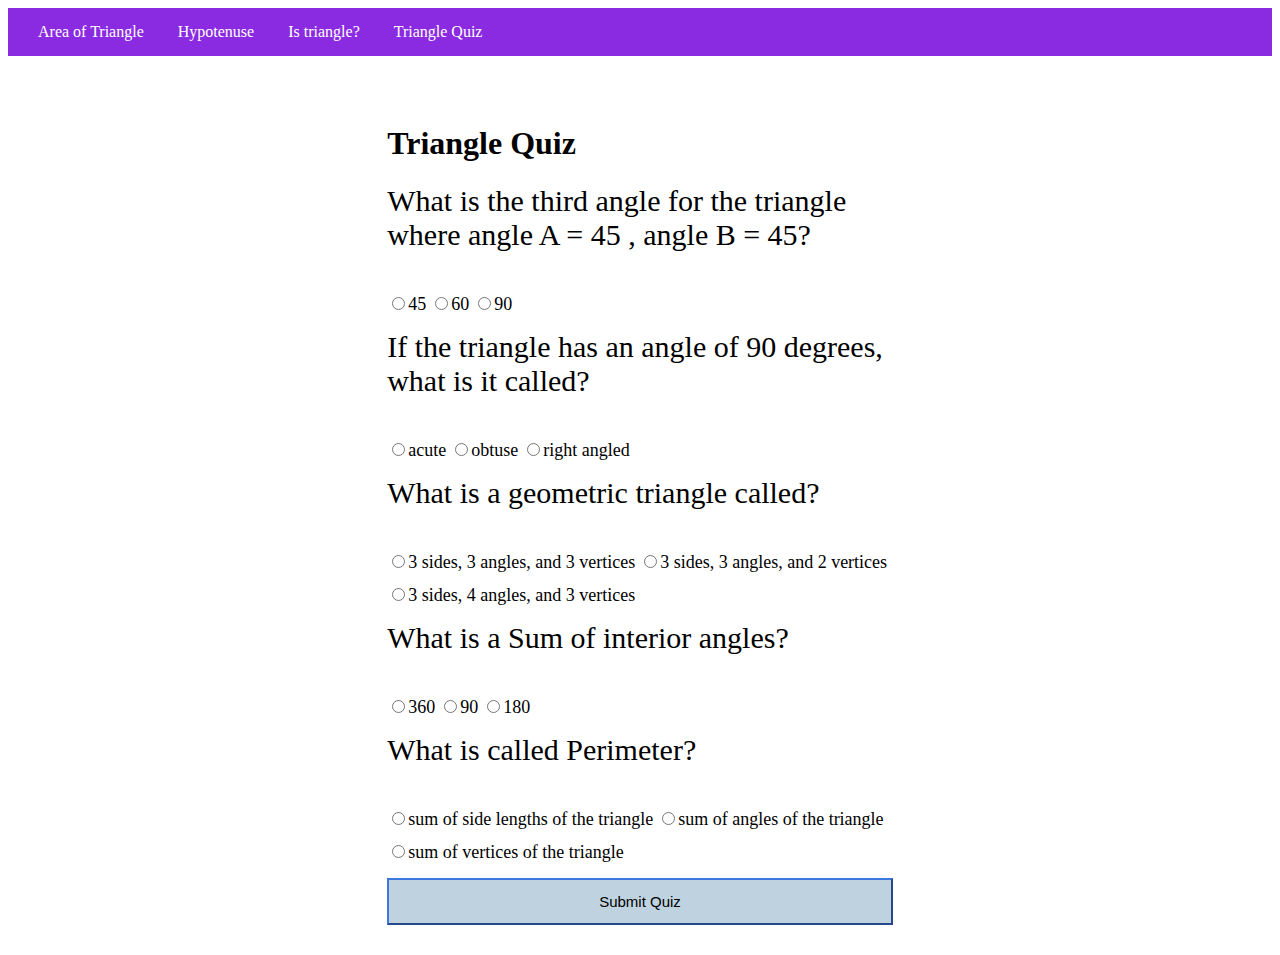
<file: Quiz.html>
<!DOCTYPE html>
<html lang="en">
<head>
    <meta charset="UTF-8">
    <meta http-equiv="X-UA-Compatible" content="IE=edge">
    <meta name="viewport" content="width=device-width, initial-scale=1.0">
    <link rel="stylesheet" href="Style.css">
    <title>Fun With Triangle</title>
</head>
<body>
    <body>
        <nav id="navbar">
          <a href="Area.html">Area of Triangle</a>
          <a href="Hypotenus.html">Hypotenuse</a>
          <a href="index.html">Is triangle?</a>
          <a href="Quiz.html">Triangle Quiz</a>
      </nav>

    <div id="container">
        <form id="Quiz-form">
      <h1>Triangle Quiz</h1>
      <p>What is the third angle for the triangle where angle A = 45 , angle B = 45?</p>
      <label><input  name="angles" value ="45" type="radio" />45</label>
      <label><input value ="60" name="angles" type="radio" />60</label>
      <label><input value ="90" name="angles" type="radio" />90</label>
      
      <p>If the triangle has an angle of 90 degrees, what is it called? </p>
      <label><input value ="acute" name="angles1" type="radio" />acute</label>
      <label><input value ="obtuse" name="angles1" type="radio" />obtuse</label>
      <label><input value ="right angled" name="angles1" type="radio" />right angled</label>

      <p>What is a geometric triangle called?
      </p>
      <label><input value ="3 sides, 3 angles, and 3 vertices" name="angles2" type="radio" />3 sides, 3 angles, and 3 vertices</label>
      <label><input value ="3 sides, 3 angles, and 2 vertices" name="angles2" type="radio" />3 sides, 3 angles, and 2 vertices</label>
      <label><input value ="3 sides, 4 angles, and 3 vertices" name="angles2" type="radio" />3 sides, 4 angles, and 3 vertices</label>

      <p>What is a Sum of interior angles?
      </p>
      <label><input value ="360" name="angles3" type="radio" />360</label>
      <label><input value ="90" name="angles3" type="radio" />90</label>
      <label><input value ="180" name="angles3" type="radio" />180</label>

      <p>What is called Perimeter?
      </p>
      <label><input value ="sum of side lengths of the triangle" name="angles4" type="radio" />sum of side lengths of the triangle</label>
      <label><input value ="sum of angles of the triangle" name="angles4" type="radio" />sum of angles of the triangle</label>
      <label><input value ="sum of vertices of the triangle" name="angles4" type="radio" />sum of vertices of the triangle</label>
    </form>
  
    <button id="submit">Submit Quiz</button>  </div>
    <p id="out"></p>
</body>
<script src="TriangleQuiz.js"></script>
</html>
</file>
<file: Style.css>
#navbar{
    padding:15px;
    background-color: blueviolet;
   
}

a{
    padding:15px;
    color: white;
    text-decoration: none;
}

input{
    padding: 13px;
    margin-top: 15px;
    font-size: 15px;

}
button,input:hover{
    border-color: rgb(61, 118, 223);
}

button{
    padding: 13px;
    margin-top: 15px;
    font-size: 15px;
    background-color: rgb(190, 210, 223);
}

#container{
    display: flex;
    flex-direction: column;
    width: 40%;
    margin: auto;
    margin-top: 3rem;
}

label{
    margin-top: 15px;
    font-size: 18px;
}

p{
    margin-top: 15px;
    font-size: 30px;
}
</file>
